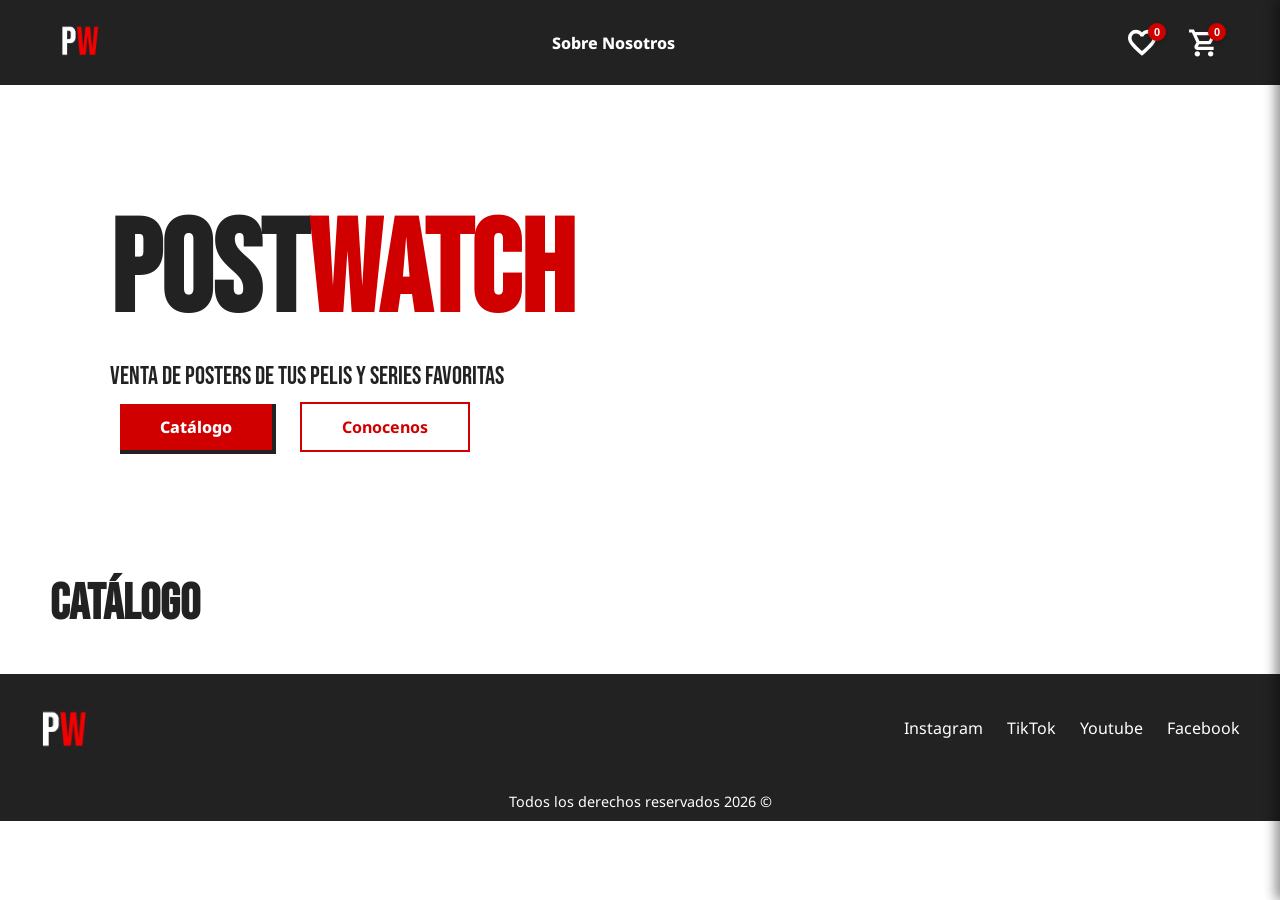
<file: index.html>
<!DOCTYPE html>
<html lang="es">
<head>
    <meta charset="UTF-8">
    <meta name="viewport" content="width=device-width, initial-scale=1.0">
    <link rel="stylesheet" href="estilos.css">
    <link rel="icon" href="img/icono.jpg">
    <title>PostWatch - Inicio</title>

    <link rel="preconnect" href="https://fonts.googleapis.com">
    <link rel="preconnect" href="https://fonts.gstatic.com" crossorigin>
    <link href="https://fonts.googleapis.com/css2?family=Bebas+Neue&family=DM+Serif+Display:ital@0;1&family=Krona+One&family=Noto+Sans:ital,wght@0,100..900;1,100..900&family=Oswald:wght@360&family=Pacifico&family=Poppins:ital,wght@0,100;0,200;0,300;0,400;0,500;0,600;0,700;0,800;0,900;1,100;1,200;1,300;1,400;1,500;1,600;1,700;1,800;1,900&family=Roboto+Slab:wght@100..900&family=Rubik:ital,wght@0,300..900;1,300..900&family=Spectral:ital,wght@0,200;0,300;0,400;0,500;0,600;0,700;0,800;1,200;1,300;1,400;1,500;1,600;1,700;1,800&display=swap" rel="stylesheet">
    <link href="https://fonts.googleapis.com/css2?family=Bebas+Neue&family=DM+Serif+Display:ital@0;1&family=Krona+One&family=Noto+Sans:ital,wght@0,100..900;1,100..900&family=Oswald:wght@360&family=Pacifico&family=Poppins:ital,wght@0,100;0,200;0,300;0,400;0,500;0,600;0,700;0,800;0,900;1,100;1,200;1,300;1,400;1,500;1,600;1,700;1,800;1,900&family=Roboto+Slab:wght@100..900&family=Rubik:ital,wght@0,300..900;1,300..900&family=Spectral:ital,wght@0,200;0,300;0,400;0,500;0,600;0,700;0,800;1,200;1,300;1,400;1,500;1,600;1,700;1,800&display=swap" rel="stylesheet">
</head>
<body>

<!-- Encabezado -->    
    <header>
        <div class="container-header">
        <a href="index.html"><img src="img/logo2.png" alt="Logo PostWatch" class="logo"></a>
        <a href="nosotros.html">Sobre Nosotros</a>

        <nav class="container-items">
            <button class="fav-btn" aria-label="ingresar a favoritos" aria-controls="primary-fav" aria-expanded="false">
                <span class="sr-only">Ingresar a Favoritos</span>
            </button>

            <button class="cart-btn" aria-label="ingresar al carrito" aria-controls="primary-cart" aria-expanded="false">
                <span class="sr-only">Ingresar al Carrito</span>
            </button>

            <button id="btn-abrir-favoritos" class="btn-header">
                <span id="contador-favoritos" class="badge-contador-fav">0</span>
            </button>

            <button id="btn-abrir-carrito" class="btn-header">
                <span id="contador-carrito" class="badge-contador-cart">0</span>
            </button>

        </nav>

        <aside class="mis-favoritos primary-fav" id="primary-fav" data-visible="false">
            <h1>Mis Favoritos <button class="fav-btn-cerrar"><span class="sr-only">Cerrar Favoritos</span></button></h1>
            <ul class="lista-favoritos"></ul>
        </aside>



        <aside class="mi-carrito primary-cart" id="primary-cart" data-visible="false">
            <h1>Mi Carrito <button class="cart-btn-cerrar"> <span class="sr-only">Cerrar Carrito</span></button></h1>
            <ul class="lista-carrito"></ul>
        </aside>  
        </div>
    </header>


<main class="contenido">
<!-- Landing Page -->
    <section class="landing-page">
        <div>   
            <h1 class="titulo-negro">POST<span class="titulo-rojo">WATCH</span></h1>
            <p>Venta de posters de tus pelis y series favoritas</p>
            <div class="contenedor-botones">
                <a class="boton-LP" href="#catalogo">Catálogo</a>
                <a class="boton-LP2" href="nosotros.html">Conocenos</a>
            </div>
        </div>
        <div class="landing-page-im">
            <img src="img/batman.jpg" alt="Landing Page" class="landing-img">
        </div>
    </section>
<!-- Catalogo -->
 
    <section class="catalogo" id="catalogo">
        <h1>Catálogo</h1>
        <div class="contenedor-catalogo"></div>
    </section>

<!-- Footer -->
    <footer>
        <section class="container-footer">
            <img class="logo-footer" src="./img/logo2.png" alt="Logo PostWatch Final (Footer)">
            <ul>
                <li><a href="https://www.instagram.com/">Instagram</a></li>
                <li><a href="https://www.tiktok.com/">TikTok</a></li>
                <li><a href="https://www.youtube.com/">Youtube</a></li>
                <li><a href="https://www.facebook.com/">Facebook</a></li>
            </ul>
        </section>
        <section class="text-footer">
            <p>Todos los derechos reservados 2026 ©</p>
        </section>
    </footer>
</main>
<!-- JS -->
    <script src="main.js" defer></script>

        
</body>
</html>
</file>
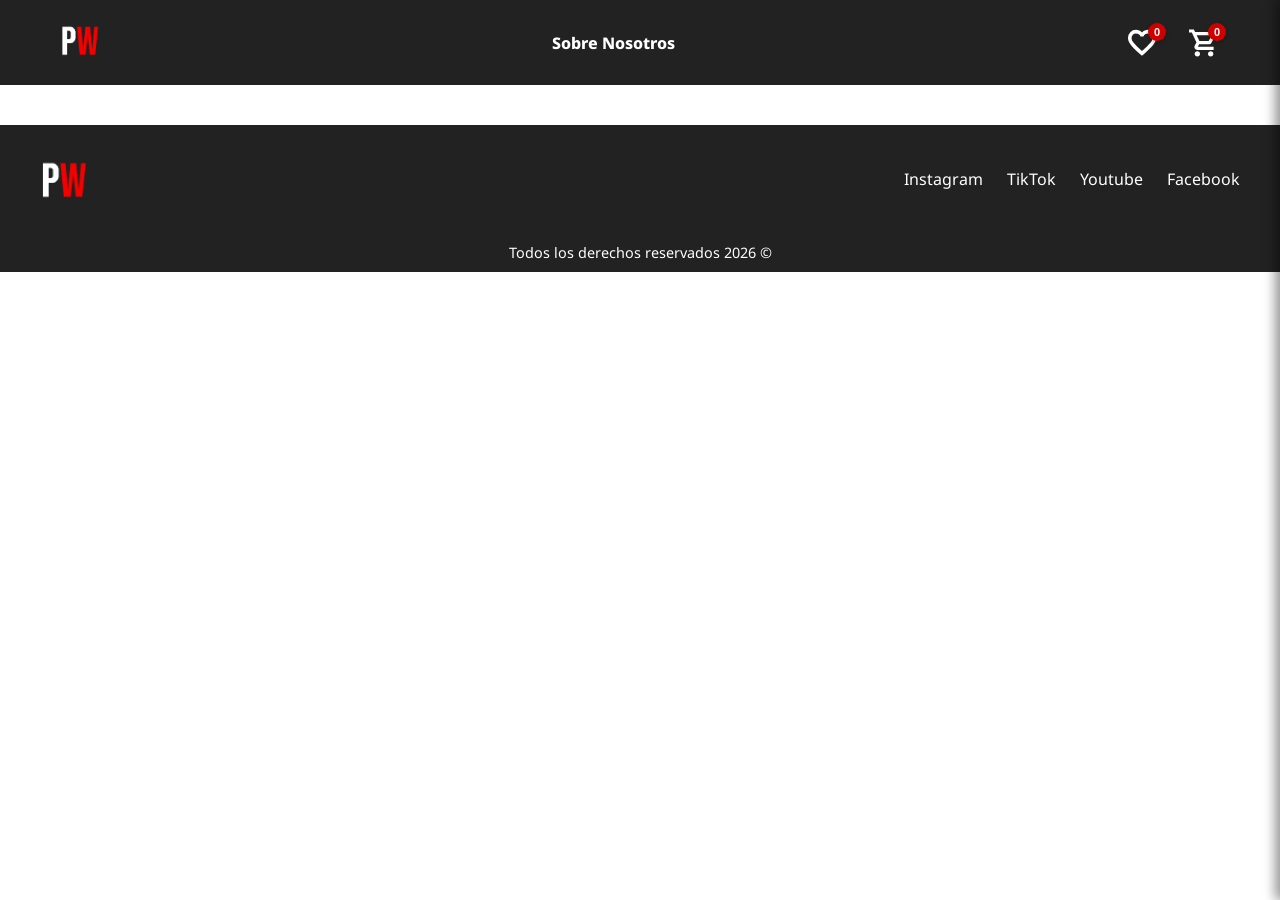
<file: detalle.html>
<!DOCTYPE html>
    <html lang="es">
    <head>
        <meta charset="UTF-8">
        <meta name="viewport" content="width=device-width, initial-scale=1.0">
        <link rel="stylesheet" href="estilos.css">
        <link rel="icon" href="/img/icono.jpg">
        <title>PostWatch - Detalle</title>
         <link href="https://fonts.googleapis.com/css2?family=Bebas+Neue&family=DM+Serif+Display:ital@0;1&family=Krona+One&family=Noto+Sans:ital,wght@0,100..900;1,100..900&family=Oswald:wght@360&family=Pacifico&family=Poppins:ital,wght@0,100;0,200;0,300;0,400;0,500;0,600;0,700;0,800;0,900;1,100;1,200;1,300;1,400;1,500;1,600;1,700;1,800;1,900&family=Roboto+Slab:wght@100..900&family=Rubik:ital,wght@0,300..900;1,300..900&family=Spectral:ital,wght@0,200;0,300;0,400;0,500;0,600;0,700;0,800;1,200;1,300;1,400;1,500;1,600;1,700;1,800&display=swap" rel="stylesheet">
    <link href="https://fonts.googleapis.com/css2?family=Bebas+Neue&family=DM+Serif+Display:ital@0;1&family=Krona+One&family=Noto+Sans:ital,wght@0,100..900;1,100..900&family=Oswald:wght@360&family=Pacifico&family=Poppins:ital,wght@0,100;0,200;0,300;0,400;0,500;0,600;0,700;0,800;0,900;1,100;1,200;1,300;1,400;1,500;1,600;1,700;1,800;1,900&family=Roboto+Slab:wght@100..900&family=Rubik:ital,wght@0,300..900;1,300..900&family=Spectral:ital,wght@0,200;0,300;0,400;0,500;0,600;0,700;0,800;1,200;1,300;1,400;1,500;1,600;1,700;1,800&display=swap" rel="stylesheet">
    </head>
    <body>

<!-- Encabezado -->    
    <header>
        <div class="container-header">
        <a href="index.html"><img src="img/logo2.png" alt="Logo PostWatch" class="logo"></a>
        <a href="nosotros.html">Sobre Nosotros</a>

        <nav class="container-items">
            <button class="fav-btn" aria-label="ingresar a favoritos" aria-controls="primary-fav" aria-expanded="false">
                <span class="sr-only">Ingresar a Favoritos</span>
            </button>

            <button class="cart-btn" aria-label="ingresar al carrito" aria-controls="primary-cart" aria-expanded="false">
                <span class="sr-only">Ingresar al Carrito</span>
            </button>

            <button id="btn-abrir-favoritos" class="btn-header">
                <span id="contador-favoritos" class="badge-contador-fav">0</span>
            </button>

            <button id="btn-abrir-carrito" class="btn-header">
                <span id="contador-carrito" class="badge-contador-cart">0</span>
            </button>
            
        </nav>

        <aside class="mis-favoritos primary-fav" id="primary-fav" data-visible="false">
            <h1>Mis Favoritos <button class="fav-btn-cerrar"><span class="sr-only">Cerrar Favoritos</span></button></h1>
            <ul class="lista-favoritos"></ul>
        </aside>

        <aside class="mi-carrito primary-cart" id="primary-cart" data-visible="false">
            <h1>Mi Carrito <button class="cart-btn-cerrar"> <span class="sr-only">Cerrar Carrito</span></button></h1>
            <ul class="lista-carrito"></ul>
        </aside>  
        </div>
    </header>

    <main class="contenido">
        <section id="detalle"></section> 
    </main>

        <footer>
            <section class="container-footer">
                <img class="logo-footer" src="/img/logo2.png" alt="Logo PostWatch Final (Footer)">
                <ul>
                    <li><a href="https://www.instagram.com/">Instagram</a></li>
                    <li><a href="https://www.tiktok.com/">TikTok</a></li>
                    <li><a href="https://www.youtube.com/">Youtube</a></li>
                    <li><a href="https://www.facebook.com/">Facebook</a></li>
                </ul>
            </section>
            <section class="text-footer">
                <p>Todos los derechos reservados 2026 ©</p>
            </section>
        </footer>

    <script src="main.js"></script>
    </body>
    </html>
</file>
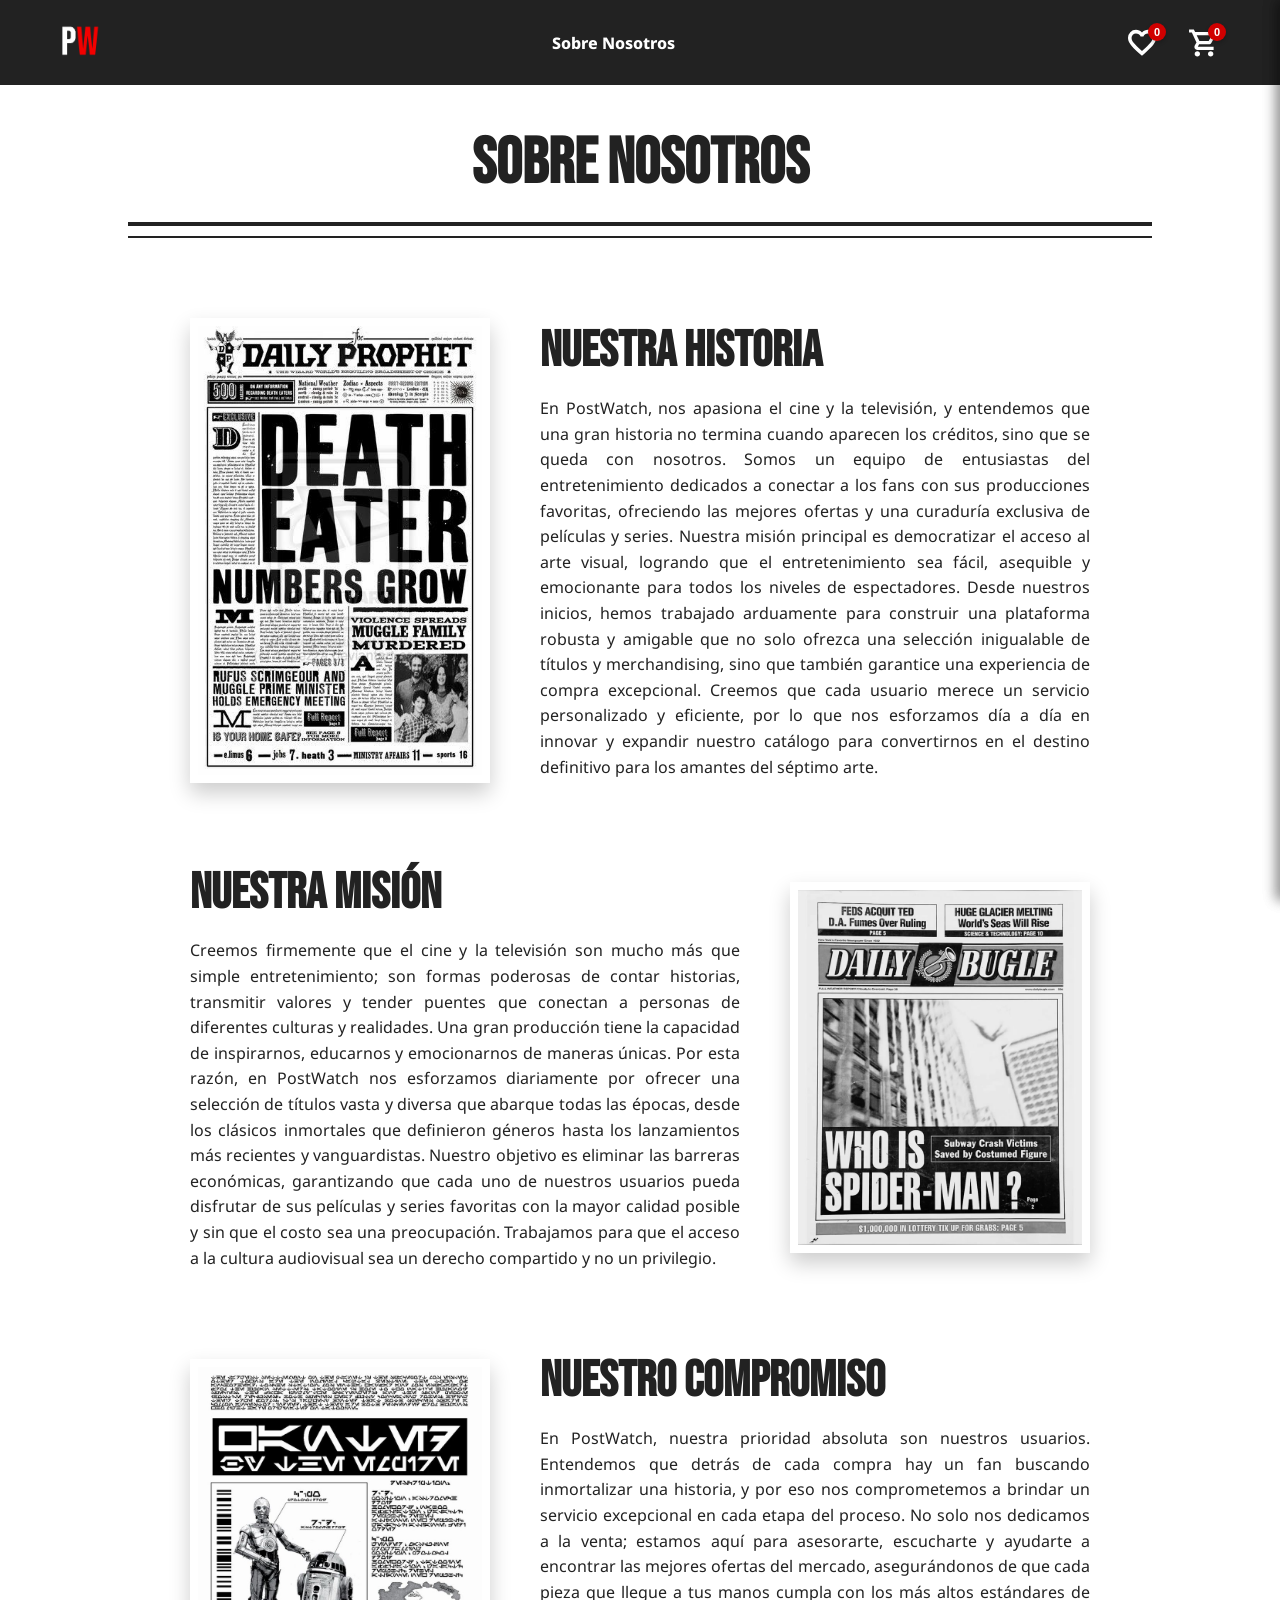
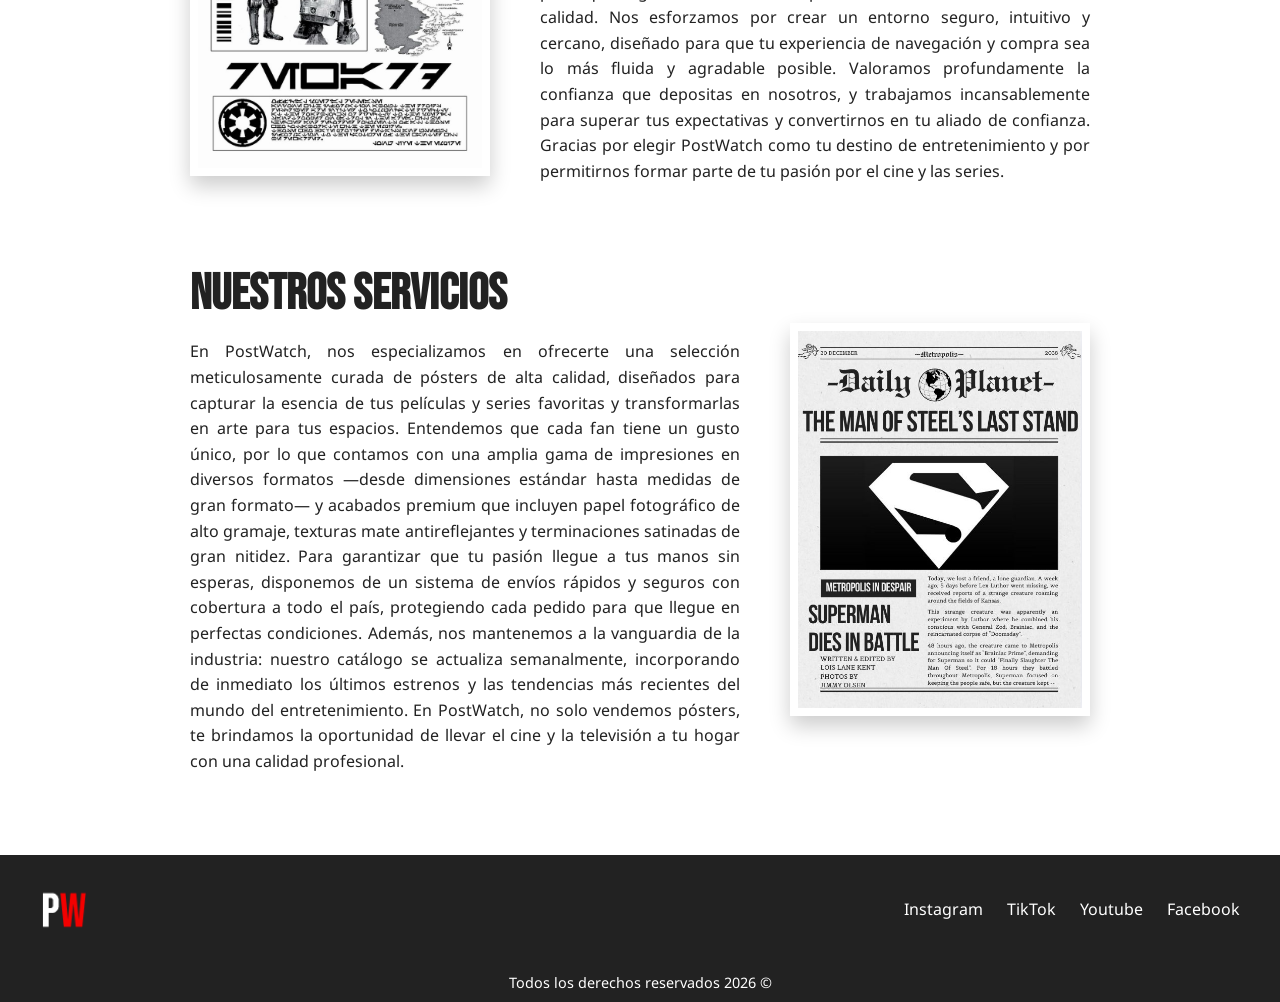
<file: nosotros.html>
<!DOCTYPE html>
<html lang="es">
<head>
    <meta charset="UTF-8">
    <meta name="viewport" content="width=device-width, initial-scale=1.0">
    <link rel="stylesheet" href="/estilos.css">
    <link rel="icon" href="/img/icono.jpg">
    <title>PostWatch - Sobre Nosotros</title>
     <link href="https://fonts.googleapis.com/css2?family=Bebas+Neue&family=DM+Serif+Display:ital@0;1&family=Krona+One&family=Noto+Sans:ital,wght@0,100..900;1,100..900&family=Oswald:wght@360&family=Pacifico&family=Poppins:ital,wght@0,100;0,200;0,300;0,400;0,500;0,600;0,700;0,800;0,900;1,100;1,200;1,300;1,400;1,500;1,600;1,700;1,800;1,900&family=Roboto+Slab:wght@100..900&family=Rubik:ital,wght@0,300..900;1,300..900&family=Spectral:ital,wght@0,200;0,300;0,400;0,500;0,600;0,700;0,800;1,200;1,300;1,400;1,500;1,600;1,700;1,800&display=swap" rel="stylesheet">
    <link href="https://fonts.googleapis.com/css2?family=Bebas+Neue&family=DM+Serif+Display:ital@0;1&family=Krona+One&family=Noto+Sans:ital,wght@0,100..900;1,100..900&family=Oswald:wght@360&family=Pacifico&family=Poppins:ital,wght@0,100;0,200;0,300;0,400;0,500;0,600;0,700;0,800;0,900;1,100;1,200;1,300;1,400;1,500;1,600;1,700;1,800;1,900&family=Roboto+Slab:wght@100..900&family=Rubik:ital,wght@0,300..900;1,300..900&family=Spectral:ital,wght@0,200;0,300;0,400;0,500;0,600;0,700;0,800;1,200;1,300;1,400;1,500;1,600;1,700;1,800&display=swap" rel="stylesheet">
</head>
<body>
<!-- Encabezado -->    
    <header>
        <div class="container-header">
        <a href="/index.html"><img src="/img/logo2.png" alt="Logo PostWatch" class="logo"></a>
        <a href="nosotros.html">Sobre Nosotros</a>

        <nav class="container-items">
            <button class="fav-btn" aria-label="ingresar a favoritos" aria-controls="primary-fav" aria-expanded="false">
                <span class="sr-only">Ingresar a Favoritos</span>
            </button>

            <button class="cart-btn" aria-label="ingresar al carrito" aria-controls="primary-cart" aria-expanded="false">
                <span class="sr-only">Ingresar al Carrito</span>
            </button>

            <button id="btn-abrir-favoritos" class="btn-header">
                <span id="contador-favoritos" class="badge-contador-fav">0</span>
            </button>

            <button id="btn-abrir-carrito" class="btn-header">
                <span id="contador-carrito" class="badge-contador-cart">0</span>
            </button>
            
        </nav>

        <aside class="mis-favoritos primary-fav" id="primary-fav" data-visible="false">
            <h1>Mis Favoritos <button class="fav-btn-cerrar"><span class="sr-only">Cerrar Favoritos</span></button></h1>
            <ul class="lista-favoritos"></ul>
        </aside>

        <aside class="mi-carrito primary-cart" id="primary-cart" data-visible="false">
            <h1>Mi Carrito <button class="cart-btn-cerrar"> <span class="sr-only">Cerrar Carrito</span></button></h1>
            <ul class="lista-carrito"></ul>
        </aside>  
        </div>
    </header>


    <!-- Principal -->  
    <main>

        <h1 class="titulo-nosotros">Sobre Nosotros</h1>
        <div class="linea-grande"></div>
        <div class="linea-chica"></div>
        

        <section class="parrafos">
            <img src="/img/nosotrosHP.jpg" alt="Poster">
            <section class="texto">          
                <h2>Nuestra Historia</h2>
                <p>
                En PostWatch, nos apasiona el cine y la televisión, y entendemos que una gran historia no termina cuando aparecen los créditos, sino que se queda con nosotros. Somos un equipo de entusiastas del entretenimiento dedicados a conectar a los fans con sus producciones favoritas, ofreciendo las mejores ofertas y una curaduría exclusiva de películas y series. Nuestra misión principal es democratizar el acceso al arte visual, logrando que el entretenimiento sea fácil, asequible y emocionante para todos los niveles de espectadores.

                Desde nuestros inicios, hemos trabajado arduamente para construir una plataforma robusta y amigable que no solo ofrezca una selección inigualable de títulos y merchandising, sino que también garantice una experiencia de compra excepcional. Creemos que cada usuario merece un servicio personalizado y eficiente, por lo que nos esforzamos día a día en innovar y expandir nuestro catálogo para convertirnos en el destino definitivo para los amantes del séptimo arte.
                </p>
            </section>
        </section>

        <section class="parrafos">
           <section class="texto">
                <h2>Nuestra Misión</h2>
                <p>
                    Creemos firmemente que el cine y la televisión son mucho más que simple entretenimiento; son formas poderosas de contar historias, transmitir valores y tender puentes que conectan a personas de diferentes culturas y realidades. Una gran producción tiene la capacidad de inspirarnos, educarnos y emocionarnos de maneras únicas.

                    Por esta razón, en PostWatch nos esforzamos diariamente por ofrecer una selección de títulos vasta y diversa que abarque todas las épocas, desde los clásicos inmortales que definieron géneros hasta los lanzamientos más recientes y vanguardistas. Nuestro objetivo es eliminar las barreras económicas, garantizando que cada uno de nuestros usuarios pueda disfrutar de sus películas y series favoritas con la mayor calidad posible y sin que el costo sea una preocupación. Trabajamos para que el acceso a la cultura audiovisual sea un derecho compartido y no un privilegio.
                </p>
           </section> 
            <img src="/img/nosotrosMR.jpg" alt="Poster">
        </section>

        <section class="parrafos">
            <img src="/img/nosotrosSW.jpg" alt="Poster">
            <section class="texto">
                <h2>Nuestro Compromiso</h2>
                <p>
                    En PostWatch, nuestra prioridad absoluta son nuestros usuarios. Entendemos que detrás de cada compra hay un fan buscando inmortalizar una historia, y por eso nos comprometemos a brindar un servicio excepcional en cada etapa del proceso. No solo nos dedicamos a la venta; estamos aquí para asesorarte, escucharte y ayudarte a encontrar las mejores ofertas del mercado, asegurándonos de que cada pieza que llegue a tus manos cumpla con los más altos estándares de calidad.

                    Nos esforzamos por crear un entorno seguro, intuitivo y cercano, diseñado para que tu experiencia de navegación y compra sea lo más fluida y agradable posible. Valoramos profundamente la confianza que depositas en nosotros, y trabajamos incansablemente para superar tus expectativas y convertirnos en tu aliado de confianza. Gracias por elegir PostWatch como tu destino de entretenimiento y por permitirnos formar parte de tu pasión por el cine y las series.
                </p>
            </section>
        </section>

        <section class="parrafos">
            <section class="texto">
                <h2>Nuestros Servicios</h2>
                <p>
                    En PostWatch, nos especializamos en ofrecerte una selección meticulosamente curada de pósters de alta calidad, diseñados para capturar la esencia de tus películas y series favoritas y transformarlas en arte para tus espacios. Entendemos que cada fan tiene un gusto único, por lo que contamos con una amplia gama de impresiones en diversos formatos —desde dimensiones estándar hasta medidas de gran formato— y acabados premium que incluyen papel fotográfico de alto gramaje, texturas mate antireflejantes y terminaciones satinadas de gran nitidez.
                    
                    Para garantizar que tu pasión llegue a tus manos sin esperas, disponemos de un sistema de envíos rápidos y seguros con cobertura a todo el país, protegiendo cada pedido para que llegue en perfectas condiciones. Además, nos mantenemos a la vanguardia de la industria: nuestro catálogo se actualiza semanalmente, incorporando de inmediato los últimos estrenos y las tendencias más recientes del mundo del entretenimiento. En PostWatch, no solo vendemos pósters, te brindamos la oportunidad de llevar el cine y la televisión a tu hogar con una calidad profesional.</p>
            </section>
            <img src="/img/nosotrosDC.jpg" alt="Poster">
        </section>
    </main>


<!-- Footer -->
    <footer>
        <section class="container-footer">
            <img class="logo-footer" src="../img/logo2.png" alt="Logo PostWatch Final (Footer)">
            <ul>
                <li><a href="https://www.instagram.com/">Instagram</a></li>
                <li><a href="https://www.tiktok.com/">TikTok</a></li>
                <li><a href="https://www.youtube.com/">Youtube</a></li>
                <li><a href="https://www.facebook.com/">Facebook</a></li>
            </ul>
        </section>
        <section class="text-footer">
            <p>Todos los derechos reservados 2026 ©</p>
        </section>
    </footer>

    <!-- JS -->
    <script src="../main.js" defer></script>

</body>
</html>
</file>
<file: estilos.css>
* {
    margin: 0;
    padding: 0;
    box-sizing: border-box;
}

:root {
    --color-dark:#222;
    --color-light:#FFFFFF;
    --color-principal:#d00000;
    --font-title:"Bebas Neue";
    --font-text:"Noto Sans";
}

html {
  scroll-behavior: smooth;
}

/*******************HEADER****************/

header {
    background-color: var(--color-dark);
    display: flex;
    justify-content: space-evenly;
    align-items: center;
}

.logo {
    width: 40px;
}


.container-header {
    display: flex;
    justify-content: space-between;
    align-items: center;
    width: 100%;
    max-width: 1200px;
    padding: 20px;
}

.container-header a {
    color: var(--color-light);
    text-decoration: none;
    font-family: var(--font-text);
    font-weight: 800;

}

.container-header a:hover {
    color: var(--color-principal);
    text-decoration: underline;

}

.container-header button {
    background-color: transparent;
    border: none;
    cursor: pointer;
}

.container-header button img {
    width : 30px;
}


/*carrito y fav*/

.container-items {
    position: relative;
    display: flex;
    align-items: center;
    gap: 30px;
}

/*carrito*/


.cart-btn {
    background: none;
    border: none;
    padding: 0.5rem;
    width: 2rem;
    aspect-ratio: 1;
    background-image: url(img/cart3.svg);
    background-repeat: no-repeat;
    background-position: center;
    background-size: cover;
}

.cart-btn[aria-expanded="true"] {
    background-image: url(img/close.svg);
    
}


.total-carrito {
    font-family: var(--font-text);
    font-weight: 800;
    background-color: var(--color-principal);
    padding: 1rem 3rem;
    color: var(--color-light);
}


#btn-abrir-carrito {
    position: absolute;
    display: inline-flex;
    align-items: center;
    justify-content: center;

}

.badge-contador-cart {
    position: absolute;
    top: -20px;        
    right: -100px;    
    background-color: var(--color-principal); 
    color: var(--color-light);
    font-size: 11px;
    font-weight: bold;
    width: 18px;
    height: 18px;
    border-radius: 50%;
    display: flex;
    align-items: center;
    justify-content: center;
    box-shadow: 0 2px 4px rgba(0, 0, 0, 0.2);
}

/*favoritos*/

.fav-btn {
    background: none;
    border: none;
    padding: 0.5rem;
    width: 2rem;
    aspect-ratio: 1;
    background-image: url(img/fav3.svg);
    background-repeat: no-repeat;
    background-position: center;
    background-size: cover;
}

.fav-btn[aria-expanded="true"] {
    background-image: url(img/close.svg);
        
}


#btn-abrir-favoritos {
    position: absolute;
    display: inline-flex;
    align-items: center;
    justify-content: center;

}


.badge-contador-fav {
    position: absolute;
    top: -20px;        
    right: -40px;    
    background-color: var(--color-principal); 
    color: var(--color-light);
    font-size: 11px;
    font-weight: bold;
    width: 18px;
    height: 18px;
    border-radius: 50%;
    display: flex;
    align-items: center;
    justify-content: center;
    box-shadow: 0 2px 4px rgba(0, 0, 0, 0.2);
}


/* ASIDES */
.primary-fav,.primary-cart {
    position: fixed;
    top: 0;
    right: 0;
    z-index: 1000;
    width: min(450px, 100vw);
    height: 100vh;
    padding: 24px;
    background-color: var(--color-light);
    box-shadow: -4px 0 12px rgba(0, 0, 0, 0.25);
    transform: translateX(100%);
    transition: transform 0.3s ease-out;
}

.primary-fav[data-visible="true"] {
    transform: translateX(0%) translateY(0%);
}

.primary-cart[data-visible="true"] {
    transform: translateX(0%) translateY(0%);
}

.primary-fav h1,.primary-cart h1 {
    display: flex;
    justify-content: space-between;
    align-items: center;
    gap: 16px;
    font-family: var(--font-title);
    color: var(--color-dark);
    margin-bottom: 20px;
}

.lista-favoritos,.lista-carrito {
    display: flex;
    justify-content: flex-start;
    align-items: flex-start;
    flex-direction: column;
    gap: 12px;
}

.lista-favoritos li,.lista-carrito li {
    display: flex;
    align-items: center;
    gap: 12px;
    list-style: none;
    font-family: var(--font-text);
    font-weight: 700;
}


.lista-favoritos .img-fav,.lista-carrito .img-cart  {
    width: 64px;
    height: 96px;
    object-fit: cover;
    flex-shrink: 0;
    border: #fff solid 5px;
    box-shadow: 0 2px 4px rgba(0, 0, 0, 0.1);
}

.lista-carrito {
    display: flex;
    flex-direction: column; 
    gap: 12px;
    max-height: 650px; 
    overflow-y: auto;
    overflow-x: hidden;
    padding-right: 5px;
}

.scroll-interno-favoritos,.scroll-interno-carrito {
    display: flex;
    flex-direction: column;
    gap: 12px;
    width: 100%;
    max-height: 650px; 
    overflow-y: auto;
    overflow-x: hidden;
    padding-right: 5px;
}


.scroll-interno-favoritos li,.scroll-interno-carrito li {
    display: flex;
    width: 100%;
    justify-content: space-between;
    align-items: center;
    border-bottom: #b8b8b8 solid 1px;
    gap: 12px;
    padding: 15px 0;
}

.scroll-interno-favoritos p,.scroll-interno-carrito p {
    font-family: var(--font-text);
    color: var(--color-dark);
    font-weight: 400;
}


.fav-btn-cerrar,.cart-btn-cerrar {
    background: none;
    border: none;
    padding: 0.5rem;
    width: 2rem;
    aspect-ratio: 1;
    background-image: url(img/close.svg);
    background-repeat: no-repeat;
    background-position: center;
    background-size: cover;
    cursor: pointer;
}


.remove-fav img,.remove-cart img {
    width: 30px;
    height: 30px;
    cursor: pointer;
}

.remove-fav {
    background: none;
    border: none;
    margin-left: auto;    
    padding: 0;
}


.remove-fav, .remove-cart {
    background: none;
    border: none;
    display: flex;
    align-items: center;
    justify-content: center;
}

.control-cantidad {
    display: inline-flex; 
    align-items: center;
    gap: 5px;
    margin-left: auto;   
    margin-right: 15px; 
}

.btn-mas {
    cursor: pointer;
    padding: 1px 10px;
}

.btn-menos {
    cursor: pointer;
    padding: 1px 13px;
}

.control-cantidad button {
    color: var(--color-light);
    font-family: var(--font-text);
    font-weight: 800;
    font-size: 25px;
    background-color: var(--color-principal);
}

.cantidad-num {
    font-family: var(--font-text);
    font-weight: 400;
    color: var(--color-dark);
}


.scroll-interno-favoritos li .text-cart,
.scroll-interno-carrito li .text-cart {
    display: flex;
    flex-direction: column;
    gap: 4px; 
    text-align: left; 
    flex-grow: 1; 
}

/*SR-ONLY*/

.sr-only {
    position: absolute;
    width: 1px;
    height: 1px;
    padding: 0;
    margin: -1px;
    overflow: hidden;
    border: 0;
}



/*******************ASIDES****************/

/*******************HEADER****************/


/******************* LANDING PAGE ****************/

.landing-page {
    display: flex;
    max-width: 100vh;
    align-items: center;
    margin: 110px;
}



.landing-page-im img {
    margin-left: 500px;
    width: 20rem;
    box-shadow: 0px 4px 8px rgba(0, 0, 0, 0.3);
}

.titulo-negro {
    font-family: var(--font-title);
    color: var(--color-dark); 
    font-size: 130px;
    margin-bottom: 10px;
}

.titulo-rojo {

    color: var(--color-principal);

}

.landing-page p {
    font-family: var(--font-title);
    color: var(--color-dark);
    font-size: 25px;

}



.boton-LP {
    display: inline-block;
    padding: 12px 40px;  
    margin: 10px;       
    text-decoration: none;
    font-family: var(--font-text);
    font-weight: bold;
    text-align: center;
    transition: 0.3s;
    cursor: pointer;
    background-color: var(--color-principal);
    color: #FFFFFF;
    font-weight: 800;
    border-bottom: var(--color-dark) solid 4px;
    border-right: var(--color-dark) solid 4px;
}


.boton-LP:hover {
    background-color: #a00000; 
    border-color: #a00000;
    border-bottom: var(--color-dark) solid 4px;
    border-right: var(--color-dark) solid 4px;
}


.boton-LP2 {
    display: inline-block;
    padding: 12px 40px;  
    margin: 10px;       
    text-decoration: none;
    font-family: var(--font-text);
    font-weight: bold;
    text-align: center;
    transition: 0.3s;
    cursor: pointer;
    background-color: var(--color-light);
    color: var(--color-principal);;
    border: 2px solid var(--color-principal);
}


.boton-LP2:hover {
    background-color: #e7e1e1; 
    border-color: #a00000;
}

@media (max-width: 1500px) {
    .landing-page-im {
        display: none;
    }

}

@media (max-width: 768px) {
    .landing-page {
        flex-direction: column;   
        text-align: center;       
        margin: 40px 20px;        
        max-width: 100%;          
        gap: 30px;
    }

    .titulo-negro {
        font-size: 70px;
        line-height: 1.1;
        margin-bottom: 15px;
    }

    .landing-page p {
        font-size: 18px;
        padding: 0 10px;
    }

    .landing-page .container-buttons,
    .landing-page div {
        width: 100%;
    }

    .boton-LP, .boton-LP2 {
        display: inline-block;
        width: 85%;
        max-width: 300px;
        margin: 10px auto;
        padding: 14px 20px;
    }

}

/*********************************************************************/


/*******************LANDING PAGE****************/


/*******************MAIN****************/

/*-----------CATÁLOGO-----------*/

.catalogo h1 {
    font-family: var(--font-title);
    margin-top: 20px;
    margin-left: 50px;
    font-size: 50px;
    color: var(--color-dark);
}

.contenedor-catalogo {
    display: grid;
    grid-template-columns: repeat(auto-fit, minmax(min(100%, 280px), 280px));
    justify-content: center;
    grid-template-rows: auto;
    column-gap: 20px;
    padding: 0 1rem;
    max-width: 100%;
}


.producto {
    background-color: var(--color-light);
    box-shadow:  0px 4px 8px rgba(0, 0, 0, 0.3);
    display: flex;
    flex-direction: column;
    align-items: center;
    margin: 10px 0;
    border-radius: 20px;
    padding: 20px 50px;
    width: 280px;
    max-width: 100%;
}

.producto h2 {
    font-family: var(--font-title);
    color: var(--color-dark);
    margin-bottom: 10px;
    text-align: center;
}


.producto img {
    box-shadow:  0px 4px 8px rgba(0, 0, 0, 0.2);
    border: #fff solid 5px;
    width: 200px;
    height: 300px;
    object-fit: cover;
    margin: 10px;
    transition: transform 0.3s ease;
}

.producto p {
    font-family: var(--font-text);
    margin-bottom: 5px;
    color: var(--color-dark);
}

@media (max-width: 1280px) {
.contenedor-catalogo {
    grid-template-columns: repeat(2, 1fr);
  }
}

@media (max-width: 480px) {
  .contenedor-catalogo {
    grid-template-columns: 1fr;
  }
}


.container-buttons {
    display: flex;
    justify-content: center;
    align-items: center;
    margin-top: 10px;
    width: 100%;
}

.btn-detalle {
    display: inline-flex;
    justify-content: center;
    align-items: center;
    background-color: var(--color-principal);
    text-decoration: none;
    color: var(--color-light);
    border: none;
    border-bottom: var(--color-dark) solid 4px;
    border-right: var(--color-dark) solid 4px;
    padding: 8px 15px;
    cursor: pointer;
    font-family: var(--font-text);
    font-weight: 800;
    min-height: 40px;
    margin-right: 10px;
}

.btn-fav,
.btn-cart {
    display: inline-flex;
    justify-content: center;
    align-items: center;
    width: 40px;
    height: 40px;

}

.btn-fav img {
    width: 30px;
    height: 30px;
    display: block;
    margin: 0;
    box-shadow: none;
    border: none;
    object-fit: contain;
    cursor: pointer;
}

.btn-cart img {
    width: 30px;
    height: 30px;
    display: block;
    margin: 0;
    cursor: pointer;
    box-shadow: none;
    border: none;
    object-fit: contain;
}


.btn-fav img.active {
    content: url("img/fav2.svg");
}
/*-----------CATÁLOGO-----------*/
/*******************MAIN****************/

/*****************FOOTER************/

footer {
    padding-top: 30px;
    background-color: var(--color-dark);
    padding-bottom: 10px;
    margin-top: 40px;
}

.container-footer {
    display: flex;
    flex-direction: row; 
    align-items: center;    
    justify-content: space-between; 
    gap: 1.5rem;             
    max-width: 1200px;       
    margin: 0 auto;          
}

.logo-footer {
    width: 3rem;
    height: 3rem;
}

.container-footer ul {
    display: flex;
    flex-wrap: wrap;       
    justify-content: center;
    gap: 1.5rem;         
    padding: 0;
    margin: 0;
}

.container-footer ul li {
    list-style: none;
}

.container-footer ul li a {
    font-family: var(--font-text);
    color: var(--color-light);
    text-decoration: none;
}

.container-footer ul li a:hover {
    text-decoration: underline;
    color: var(--color-principal);
}


.text-footer {
    margin-top: 25px;
    padding-top: 15px;
}

.text-footer p {
    font-family: var(--font-text);
    text-align: center;
    color: var(--color-light);
    font-size: 0.9rem;
}

@media (max-width: 768px) {
    .container-footer {
        flex-direction: column;
        justify-content: center;                     
    }

.container-footer ul {
    flex-direction: column;
    justify-content: center;
    align-items: center;
    gap: 1rem;
}

}

/*****************FOOTER************/

/*****************DETALLE************/

.contenedor-principal-detalle {
    display: flex;
    flex-direction: row;
    align-items: flex-start;
    gap: 40px;
    max-width: 1000px;
    margin: 40px auto;
    padding: 20px;
    background-color: var(--color-light);
    border-radius: 12px;
    box-shadow:  0px 4px 8px rgba(0, 0, 0, 0.2);
}

.columna-imagen {
    flex: 1;
    display: flex;
    justify-content: center;
    align-items: center;
}

.columna-imagen img {
    width: 100%;
    max-width: 380px;
    height: auto;
    border:#fff solid 10px;
    box-shadow:  0px 4px 8px rgba(0, 0, 0, 0.2);
}

.columna-info {
    flex: 1.2;
    display: flex;
    flex-direction: column;
    justify-content: center;
}

.columna-info h1 {
    font-size: 2.5rem;
    margin-bottom: 15px;
    color: var(--color-dark);
    font-family: var(--font-title);
}

.columna-info .precio {
    font-size: 1.5rem;
    color: var(--color-dark);
    font-family: var(--font-text);
}

.columna-info .container-buttons {
    display: flex;
    justify-content: flex-start;
    gap: 15px;
}

.columna-info .btn-fav,
.columna-info .btn-cart {
    display: flex;
    align-items: center;
    justify-content: center;
    padding: 20px 30px;
    border: none;
    background-color: var(--color-principal);
    border-bottom: var(--color-dark) solid 4px;
    border-right: var(--color-dark) solid 4px;
    cursor: pointer;
}


.columna-info .btn-fav:hover {
    background-color: #a00000;
    border: none;
    border-bottom: var(--color-dark) solid 4px;
    border-right: var(--color-dark) solid 4px;
}

.columna-info .btn-cart:hover {
    background-color: #a00000;
    border: none;
    border-bottom: var(--color-dark) solid 4px;
    border-right: var(--color-dark) solid 4px;
}

.descripcion {
    font-family: var(--font-text);
    color: var(--color-dark);
    margin-top: 20px;
}


@media (max-width: 768px) {
    .contenedor-principal-detalle {
        flex-direction: column;
        align-items: center;
        padding: 40px;
    }
    
    .columna-info {
        padding-left: 20px;
    }
}

/*****************DETALLE************/

/*****************NOSOTROS************/

.linea-grande {
    width: 80%;
    height: 4px;
    background-color: var(--color-dark);
    margin: 20px auto 10px auto;
}

.linea-chica {
    width: 80%;
    height: 2px;
    background-color: var(--color-dark);
    margin: 0 auto 40px auto;
}

.titulo-nosotros {
    font-family: var(--font-title);
    color: var(--color-dark);
    font-size: 4rem;
    text-align: center;
    margin-top: 40px;
}
.parrafos {
    display: flex;
    flex-direction: row;
    justify-content: center; 
    align-items: center;
    gap: 50px;             
    margin: 80px auto;     
    padding: 0 20px;
}


.texto {
    width: 550px;          
    text-align: justify; 
}

.texto h2 {
    font-family: var(--font-title);
    font-size: 50px;     
    margin-bottom: 15px;
    color: var(--color-dark);
    text-align: left;     
}

.texto p {
    line-height: 1.6;      
    font-size: 16px;
    color: var(--color-dark);
    font-family: var(--font-text);
}

.parrafos img {
    width: 300px;        
    height: auto; 
    border: var(--color-light) solid 8px;
    box-shadow: 0px 10px 20px rgba(0,0,0,0.2);
}

@media (max-width: 768px) {
    .titulo-nosotros {
        font-size: 2.5rem;      
        margin-top: 25px;
    }

    .parrafos {
        flex-direction: column;   
        margin: 40px auto;        
        gap: 35px;                
    }

    .texto {
        width: 100%;              
        max-width: 90%;           
        text-align: left;         
    }

    .texto h2 {
        font-size: 32px;          
        text-align: center;       
    }

    .texto p {
        font-size: 15px;      
    }

    .parrafos img {
        width: 80%;              
        max-width: 280px;        
        margin: 0 auto;          
    }

    .linea-chica {
        margin: 0 auto 25px auto;
    }
}

/*******************NOSOTROS****************/
</file>
